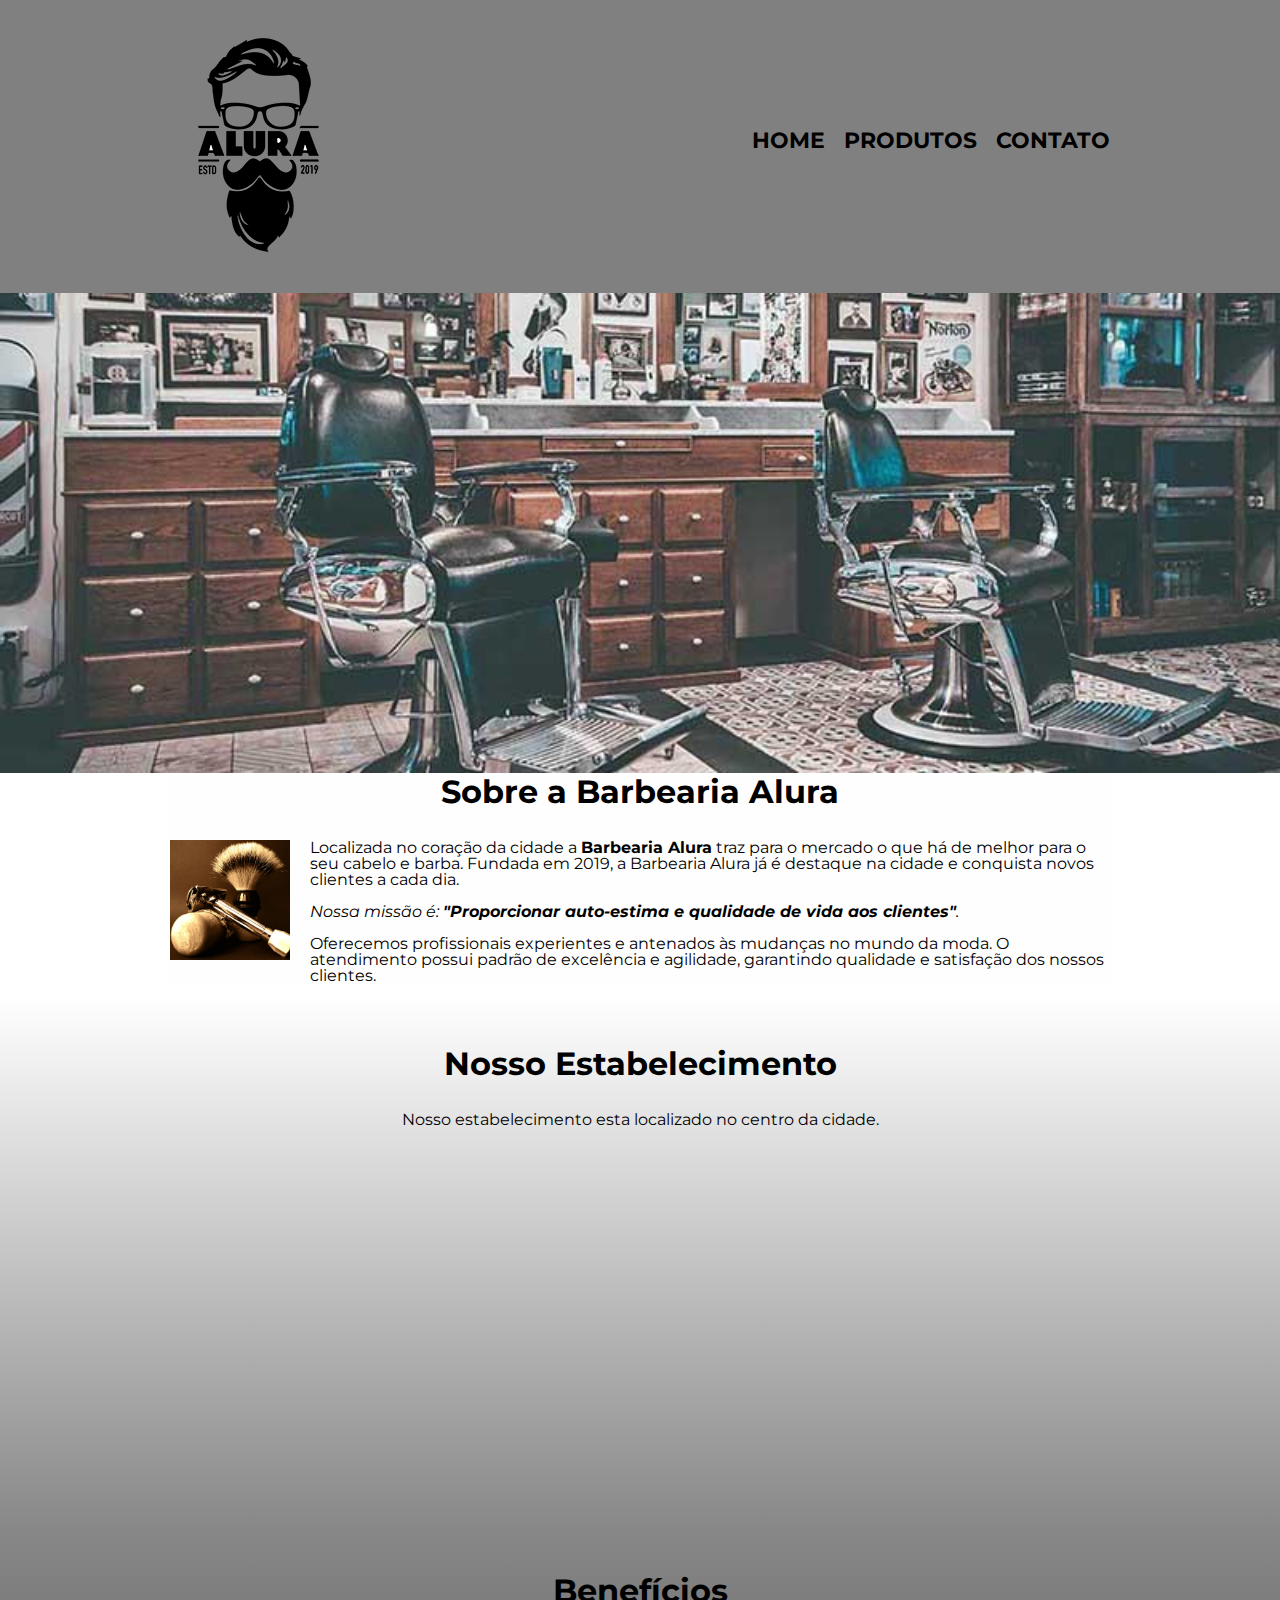
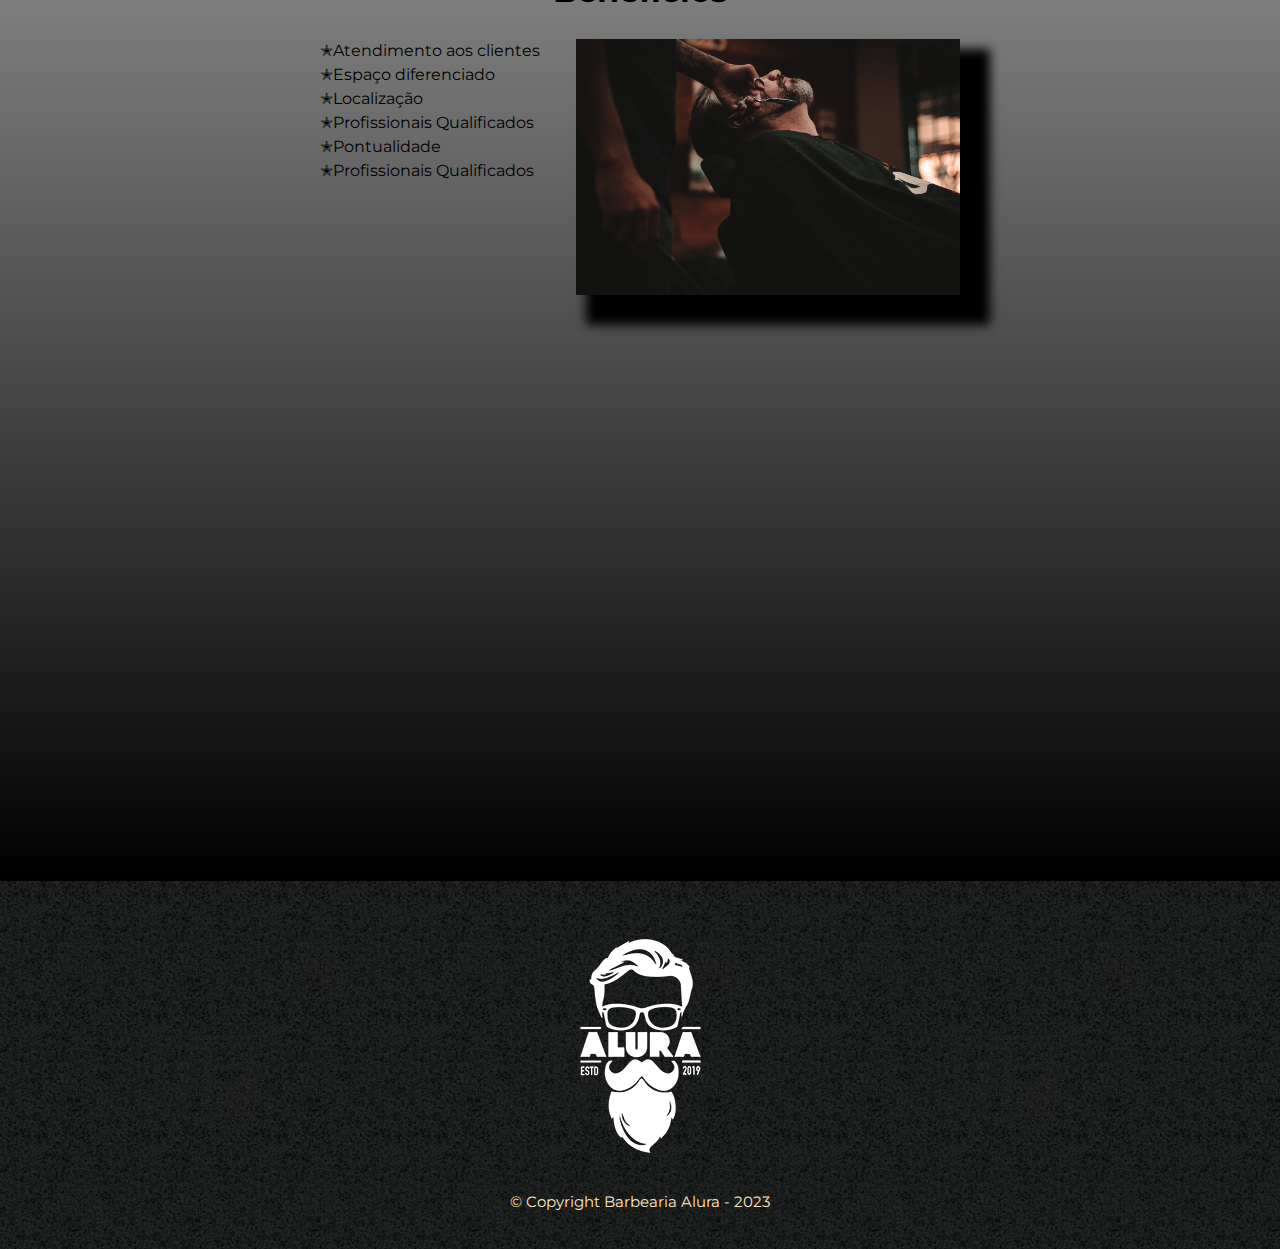
<file: index.html>
<!DOCTYPE html>
<html lang="pt-br">
    <head>
        <meta charset="UTF-8">
        <meta name="viewport" content="width=device-width">
        <title>Barbearia Alura</title>
        <link rel="stylesheet" href="./css/reset.css">
        <link rel="stylesheet" href="./css/style.css">
        <link rel="stylesheet" href="./css/responsivo.css">

        <!-- Aqui é feita a importação de fontes do google (isso ja vem pronto) https://cssgradient.io/ -->

        <link rel="preconnect" href="https://fonts.googleapis.com">
        <link rel="preconnect" href="https://fonts.gstatic.com" crossorigin>
        <link href="https://fonts.googleapis.com/css2?family=Montserrat:wght@300&family=Poppins:wght@100;300;500&display=swap" rel="stylesheet"> 
    </head>

    <body>
        <header>
            <div class="bloco_central">
                <h1><img src="./imagens/logo.png" alt="Logo da barbearia Alura"></h1>

                <nav>
                    <ul>
                        <li><a href="index.html"> Home</a></li>
                        <li><a href="produtos.html"> Produtos</a></li>
                        <li><a href="contato.html">Contato</a></li>
                    </ul>
                </nav>
            </div>
        </header>

<!-- Quando falamos de estilo usamos classe e quando falamos de comportamento usamos o id -->
        <img class="banner" src="./imagens/banner.jpg">

        <main>

            <section class="principal">
                <h2 class="titulo-principal">Sobre a Barbearia Alura</h2>

                <img src="./imagens/utensilios.jpg" alt="Utensilios de um Barbeiro" class="utensilios"> 

                <p>Localizada no coração da cidade a <strong>Barbearia Alura</strong> traz para o mercado o que há de melhor para o seu cabelo e barba. 
                 Fundada em 2019, a Barbearia Alura já é destaque na cidade e conquista novos clientes a cada dia.</p>

                 <p id="missao"><em>Nossa missão é: <strong>"Proporcionar auto-estima e qualidade de vida aos clientes"</strong>.</em></p>

                <p>Oferecemos profissionais experientes e antenados às mudanças no mundo da moda. 
                O atendimento possui padrão de excelência e agilidade, garantindo qualidade e satisfação dos nossos clientes.</p>
            </section>

            <section class="mapa">

                <h3 class="titulo-principal">
                    Nosso Estabelecimento
                </h3>
                <p> Nosso estabelecimento esta localizado no centro da cidade.</p>

                <!-- Aqui é feita a importação do mapa direto do google  https://www.google.com/maps-->

                <div class="mapa-conteudo">
                        <iframe src="https://www.google.com/maps/embed?pb=!1m18!1m12!1m3!1d29255.81700681693!2d-46.725264984374974!3d-23.569265000000005!2m3!1f0!2f0!3f0!3m2!1i1024!2i768!4f13.1!3m3!1m2!1s0x94ce5786b7831717%3A0x13dc48ab54d37aba!2sAda%20Tech!5e0!3m2!1spt-BR!2sbr!4v1674695556449!5m2!1spt-BR!2sbr" width="100%" height="300" style="border:0;" allowfullscreen="" loading="lazy" referrerpolicy="no-referrer-when-downgrade"></iframe>

                </div>

            </section>
            
            <section class="beneficios">
                <h3 class="titulo-principal">Benefícios</h3>

                <div class="conteudo-beneficios">

                     <ul class="lista-beneficios">

                            <li class="itens">Atendimento aos clientes</li>
                            <li class="itens">Espaço diferenciado</li>
                            <li class="itens">Localização</li>
                            <li class="itens">Profissionais Qualificados</li>
                            <li class="itens">Pontualidade</li>
                            <li class="itens">Profissionais Qualificados</li>

                    </ul><img class = "imagem_beneficios" src="./imagens/beneficios.jpg">

                </div>
                

                <!-- Assim se faz a importação de um video no youtuve -> compartilhar -> simbolode usar no codigo -->

                <div class="video">
                    <iframe width="100%" height="315" src="https://www.youtube.com/embed/wcVVXUV0YUY" title="YouTube video player" frameborder="0" allow="accelerometer; autoplay; clipboard-write; encrypted-media; gyroscope; picture-in-picture; web-share" allowfullscreen></iframe>

                </div>
                
                <video src=""></video>
            </section>
        </main>




            <footer>
                <img src="./imagens/logo-branco.png">
                <p class="rodape">	
                    &copy; Copyright Barbearia Alura - 2023
                
                </p>
            </footer>
       
        
    </body>
</html>
</file>
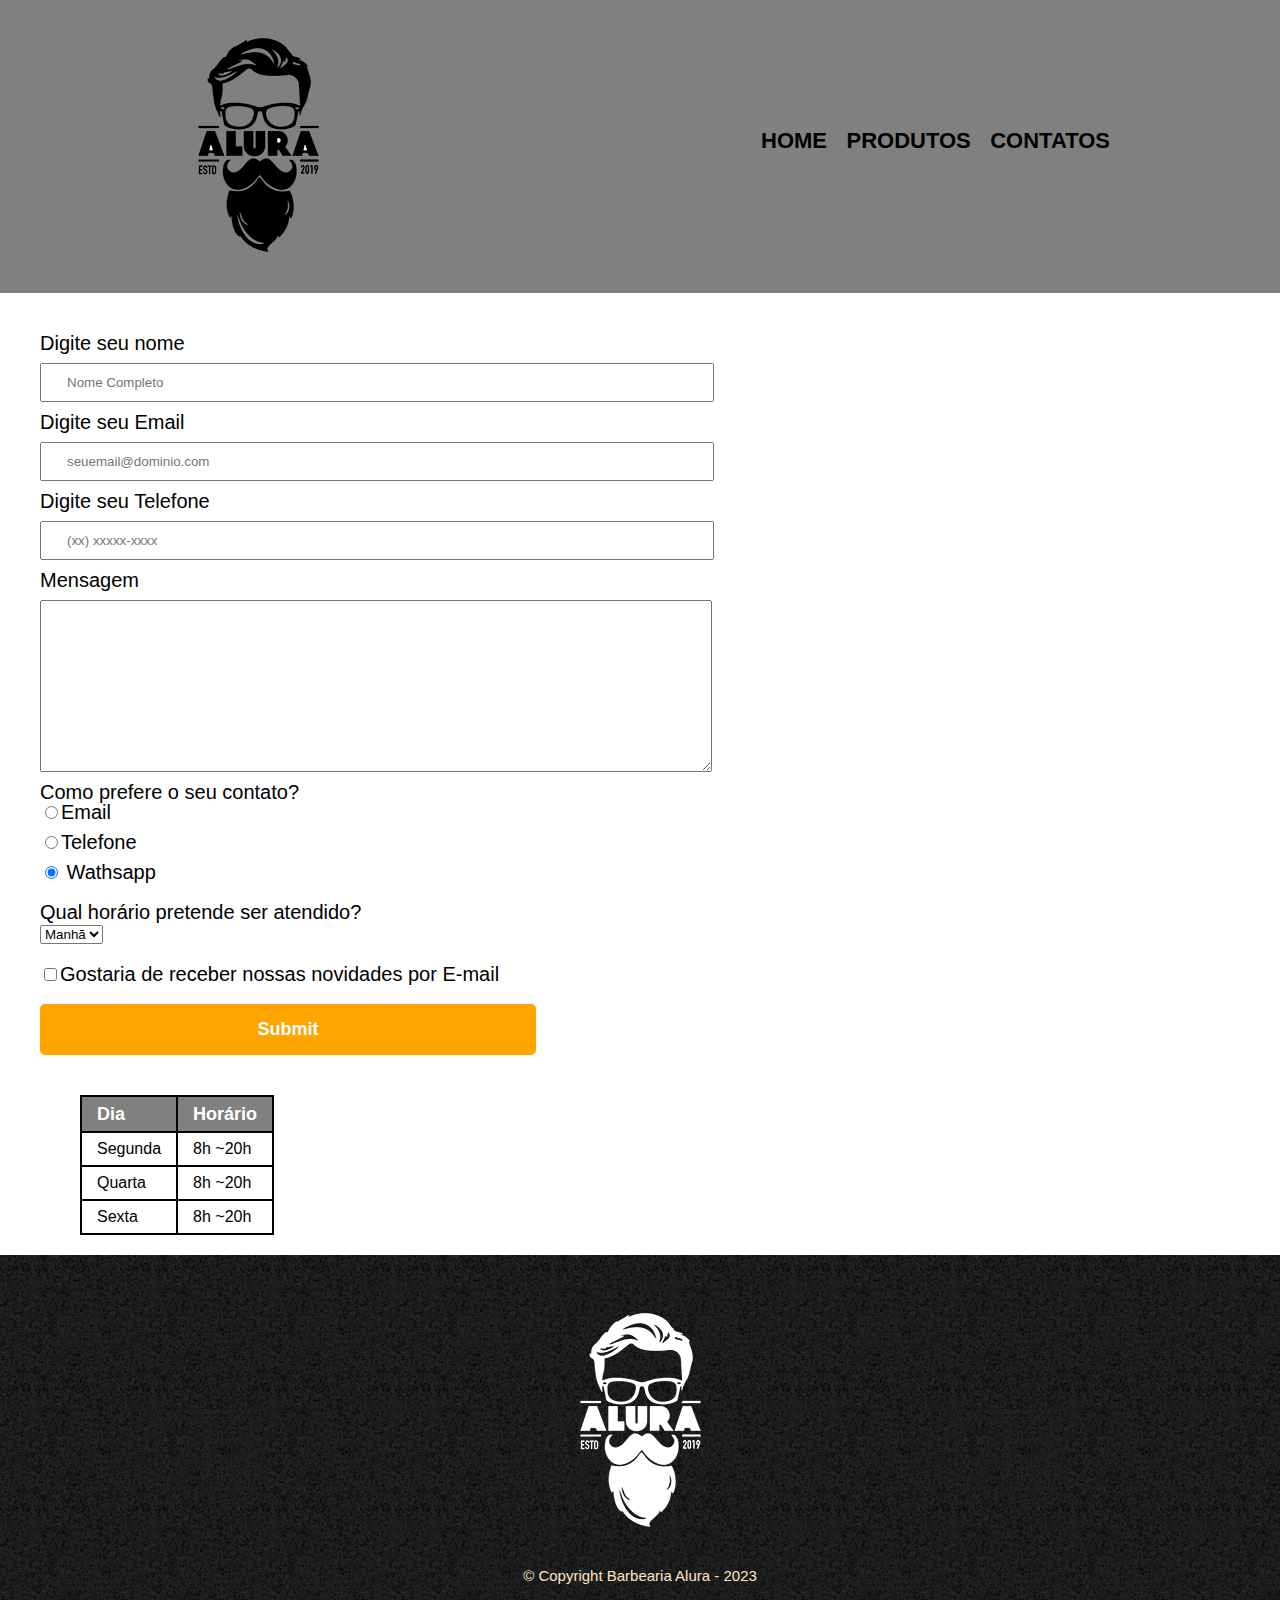
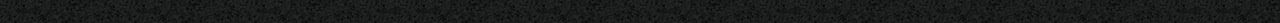
<file: contato.html>
<!DOCTYPE html>

<html>

    <head>
        <meta charset="UTF-8">
        <meta name="viewport" content="width=device-width" />
        <title>Contatos</title>

        <link rel="stylesheet" href="./css/reset.css">
        <link rel="stylesheet" href="./css/style.css">
        <link rel="stylesheet" href="./css/responsivo.css">
    </head>

    <body>

        <header>

            
            <div class="bloco_central">
                <h1><img src="./imagens/logo.png" alt="Logo da barbearia Alura"></h1>

                <nav>
                    <ul>
                        <li><a href="index.html">Home</a></li>
                        <li><a href="produtos.html">Produtos</a></li>
                        <li><a href="contato.html">Contatos</a></li>
                    </ul>
                </nav>

            </div>


        </header>


        <main class="centralizar">
            <form >
                <label for="nome_sobrenome">Digite seu nome</label>
                <input type="text" id="nome_sobrenome" class="input-padrao" required placeholder="Nome Completo">

                <label for="email">Digite seu Email</label>
                <input type="email" id="email" class="input-padrao" required placeholder="seuemail@dominio.com"> 

                <label for="telefone">Digite seu Telefone </label>
                <input type="tel" id="telefone" class="input-padrao" required placeholder="(xx) xxxxx-xxxx">

                <label for="livre">Mensagem</label>
                <textarea id ="Mensagem" cols="70" rows="10" class="input-padrao"></textarea required>

                 <fieldset>

                    <legend class="pergunta">Como prefere o seu contato?</legend>

                    <label><input type="radio" name="contato">Email</label>
    
                    <label><input type="radio" name="contato">Telefone</label>

                    <label><input type="radio" name="contato" checked> Wathsapp</label>
                    

                 </fieldset>

                    <fieldset>
                        <legend>Qual horário pretende ser atendido?</legend>

                        <select>

                                <option>Manhã</option>
                                <option>Atarde</option>
                                <option>Anoite</option>
                        </select>
                    </fieldset>


                <label class="checkbox"><input type="checkbox">Gostaria de receber nossas novidades por E-mail</label>

                <input type="submit" name="Enviar" class="enviar">

            </form>

            <table>  

                <thead>

                    <tr>
                        <td>Dia</td>
                        <td>Horário</td> 
    
                    </tr>
                    
                </thead>

                <tbody>

                    <tr>
                        <td>Segunda</td>
                        <td>8h ~20h</td> 
    
                     </tr>
    
                    <tr>
                        <td>Quarta</td>
                        <td>8h ~20h</td> 
    
                    </tr>
    
                    <tr>
                        <td>Sexta</td>
                        <td>8h ~20h</td> 
    
                     </tr>
                </tbody>
                
             

            </table>

        </main>

        <footer>
            <img src="./imagens/logo-branco.png" alt="Logo da Barbearia Alura">
            <p 
                class="rodape">&copy; Copyright Barbearia Alura - 2023

            </p>
        </footer>
        
    </body>
</html>
</file>
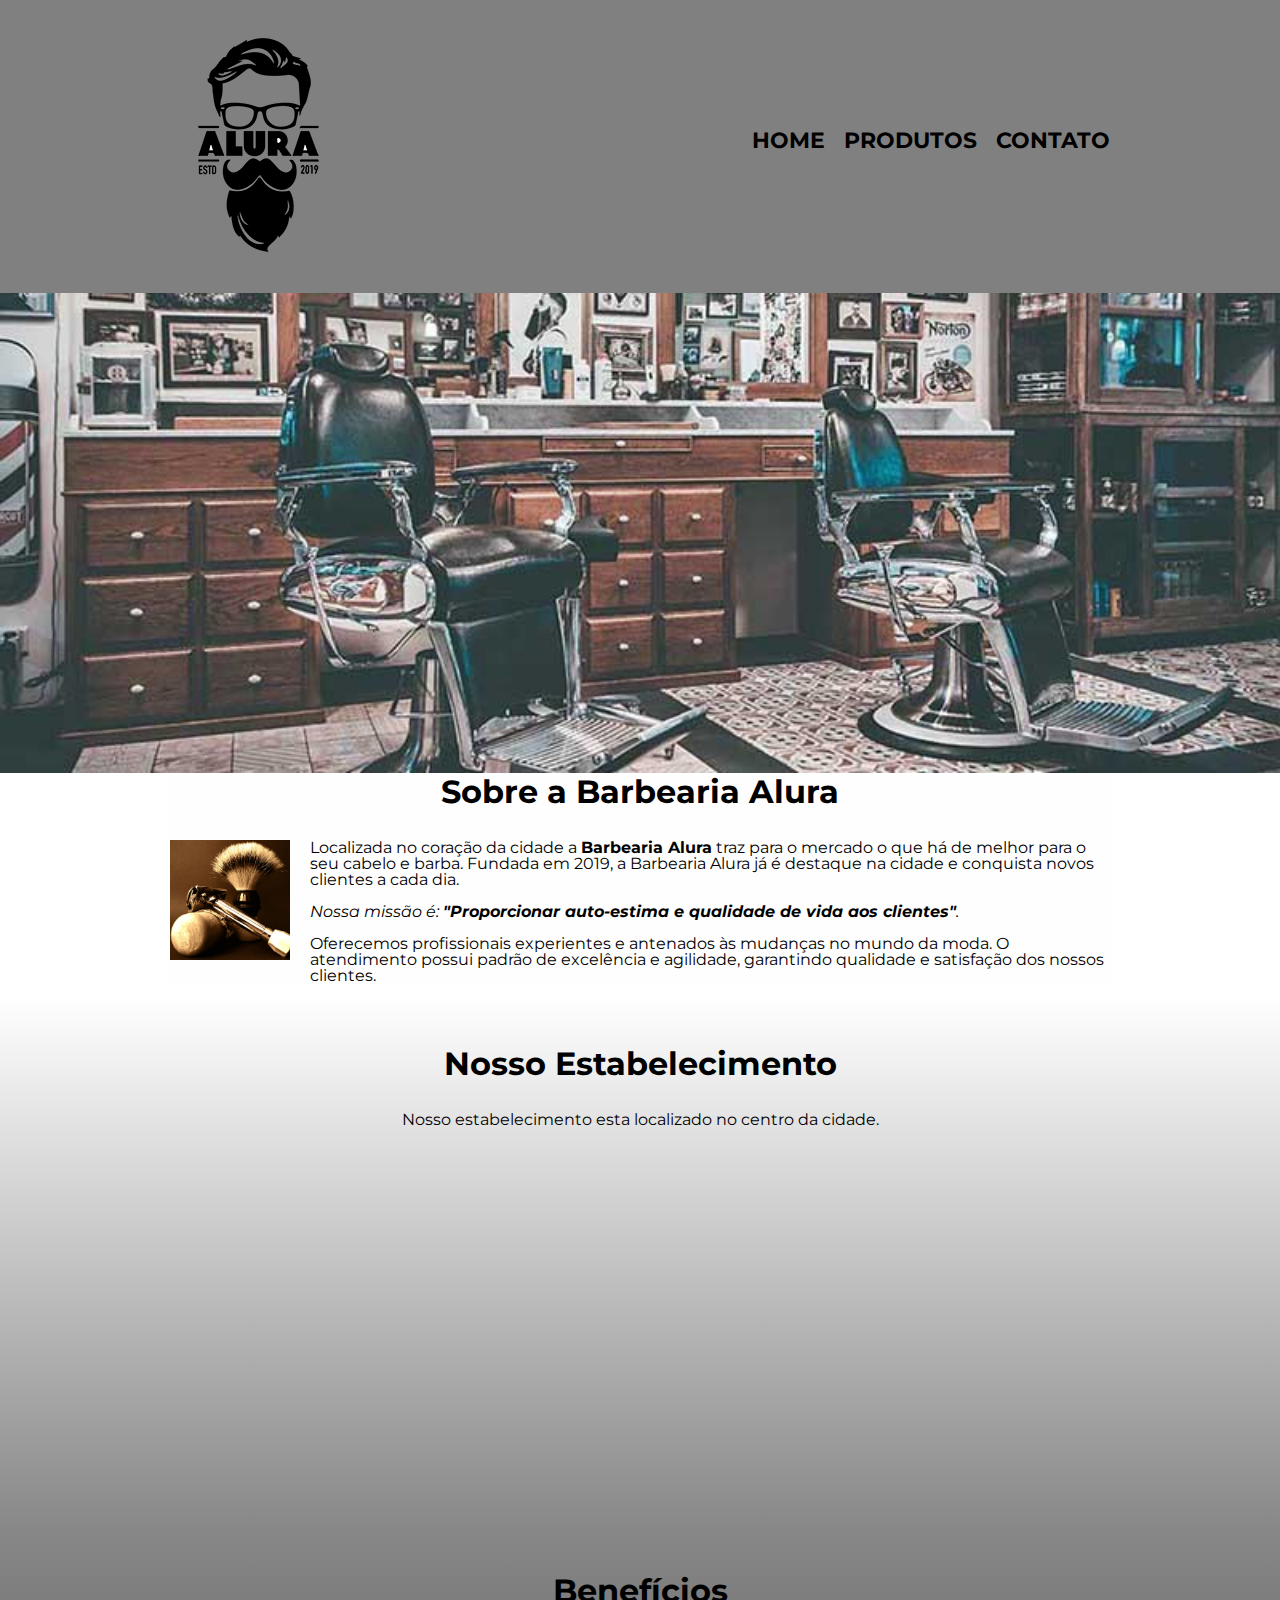
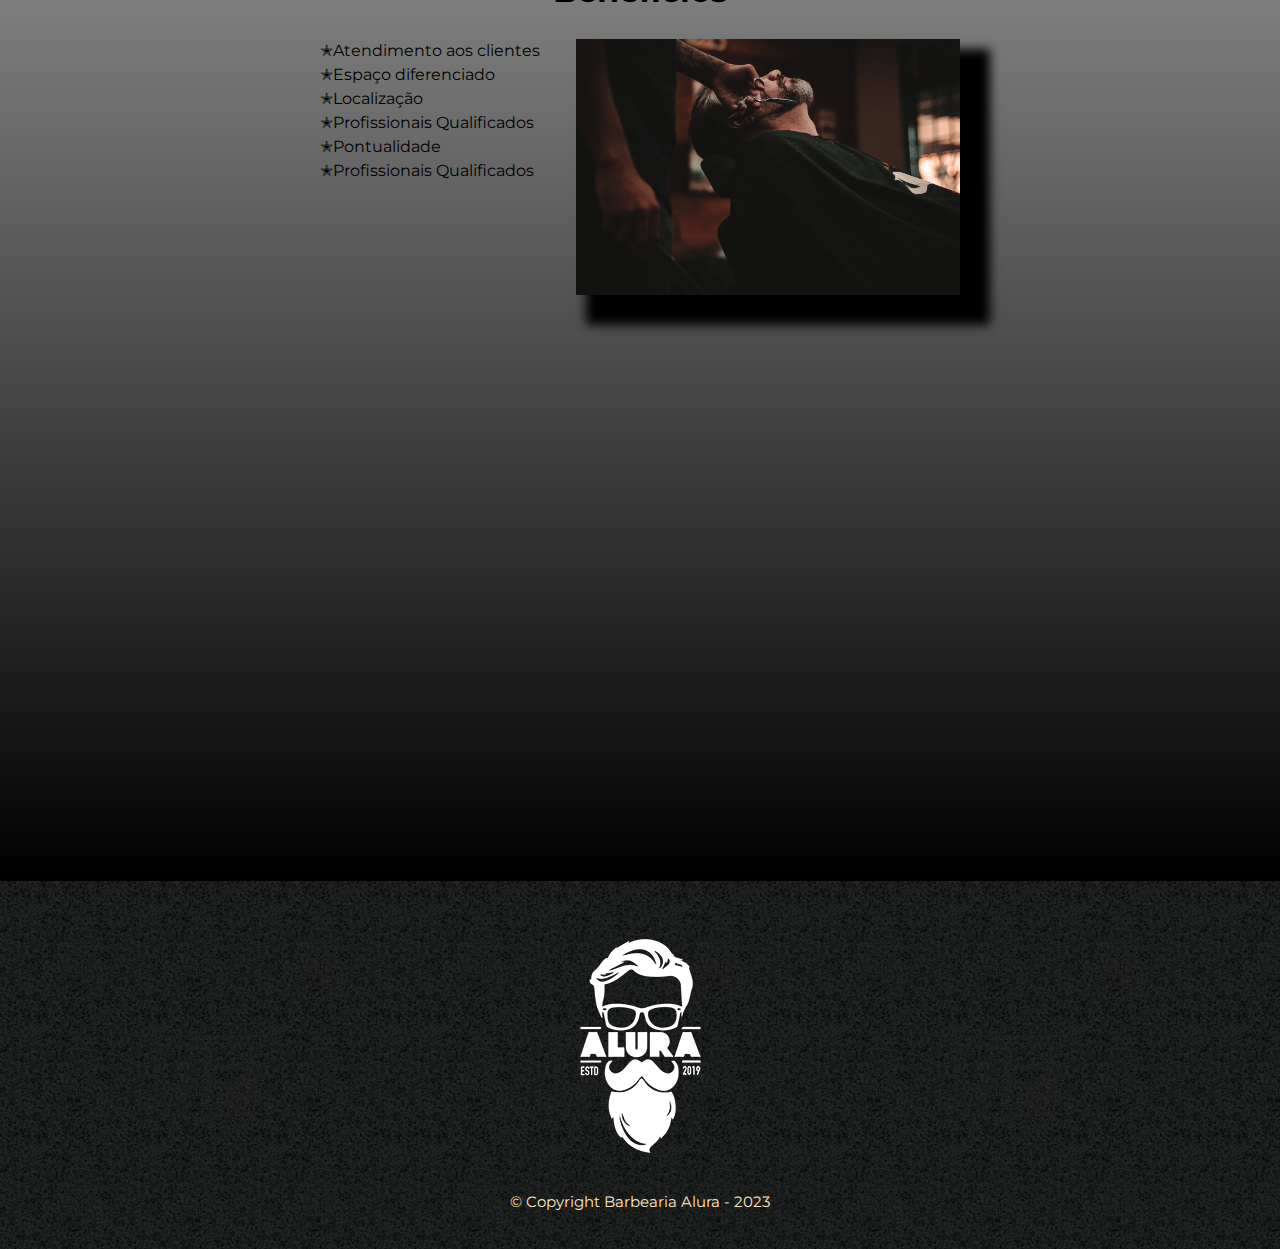
<file: home.html>
<!DOCTYPE html>
<html lang="pt-br">
    <head>
        <meta charset="UTF-8">
        <meta name="viewport" content="width=device-width">
        <title>Barbearia Alura</title>
        <link rel="stylesheet" href="./css/reset.css">
        <link rel="stylesheet" href="./css/style.css">
        <link rel="stylesheet" href="./css/responsivo.css">

        <!-- Aqui é feita a importação de fontes do google (isso ja vem pronto) https://cssgradient.io/ -->

        <link rel="preconnect" href="https://fonts.googleapis.com">
        <link rel="preconnect" href="https://fonts.gstatic.com" crossorigin>
        <link href="https://fonts.googleapis.com/css2?family=Montserrat:wght@300&family=Poppins:wght@100;300;500&display=swap" rel="stylesheet"> 
    </head>

    <body>
        <header>
            <div class="bloco_central">
                <h1><img src="./imagens/logo.png" alt="Logo da barbearia Alura"></h1>

                <nav>
                    <ul>
                        <li><a href="home.html"> Home</a></li>
                        <li><a href="produtos.html"> Produtos</a></li>
                        <li><a href="contato.html">Contato</a></li>
                    </ul>
                </nav>
            </div>
        </header>

<!-- Quando falamos de estilo usamos classe e quando falamos de comportamento usamos o id -->
        <img class="banner" src="./imagens/banner.jpg">

        <main>

            <section class="principal">
                <h2 class="titulo-principal">Sobre a Barbearia Alura</h2>

                <img src="./imagens/utensilios.jpg" alt="Utensilios de um Barbeiro" class="utensilios"> 

                <p>Localizada no coração da cidade a <strong>Barbearia Alura</strong> traz para o mercado o que há de melhor para o seu cabelo e barba. 
                 Fundada em 2019, a Barbearia Alura já é destaque na cidade e conquista novos clientes a cada dia.</p>

                 <p id="missao"><em>Nossa missão é: <strong>"Proporcionar auto-estima e qualidade de vida aos clientes"</strong>.</em></p>

                <p>Oferecemos profissionais experientes e antenados às mudanças no mundo da moda. 
                O atendimento possui padrão de excelência e agilidade, garantindo qualidade e satisfação dos nossos clientes.</p>
            </section>

            <section class="mapa">

                <h3 class="titulo-principal">
                    Nosso Estabelecimento
                </h3>
                <p> Nosso estabelecimento esta localizado no centro da cidade.</p>

                <!-- Aqui é feita a importação do mapa direto do google  https://www.google.com/maps-->

                <div class="mapa-conteudo">
                        <iframe src="https://www.google.com/maps/embed?pb=!1m18!1m12!1m3!1d29255.81700681693!2d-46.725264984374974!3d-23.569265000000005!2m3!1f0!2f0!3f0!3m2!1i1024!2i768!4f13.1!3m3!1m2!1s0x94ce5786b7831717%3A0x13dc48ab54d37aba!2sAda%20Tech!5e0!3m2!1spt-BR!2sbr!4v1674695556449!5m2!1spt-BR!2sbr" width="100%" height="300" style="border:0;" allowfullscreen="" loading="lazy" referrerpolicy="no-referrer-when-downgrade"></iframe>

                </div>

            </section>
            
            <section class="beneficios">
                <h3 class="titulo-principal">Benefícios</h3>

                <div class="conteudo-beneficios">

                     <ul class="lista-beneficios">

                            <li class="itens">Atendimento aos clientes</li>
                            <li class="itens">Espaço diferenciado</li>
                            <li class="itens">Localização</li>
                            <li class="itens">Profissionais Qualificados</li>
                            <li class="itens">Pontualidade</li>
                            <li class="itens">Profissionais Qualificados</li>

                    </ul><img class = "imagem_beneficios" src="./imagens/beneficios.jpg">

                </div>
                

                <!-- Assim se faz a importação de um video no youtuve -> compartilhar -> simbolode usar no codigo -->

                <div class="video">
                    <iframe width="100%" height="315" src="https://www.youtube.com/embed/wcVVXUV0YUY" title="YouTube video player" frameborder="0" allow="accelerometer; autoplay; clipboard-write; encrypted-media; gyroscope; picture-in-picture; web-share" allowfullscreen></iframe>

                </div>
                
                <video src=""></video>
            </section>
        </main>




            <footer>
                <img src="./imagens/logo-branco.png">
                <p class="rodape">	
                    &copy; Copyright Barbearia Alura - 2023
                
                </p>
            </footer>
       
        
    </body>
</html>
</file>
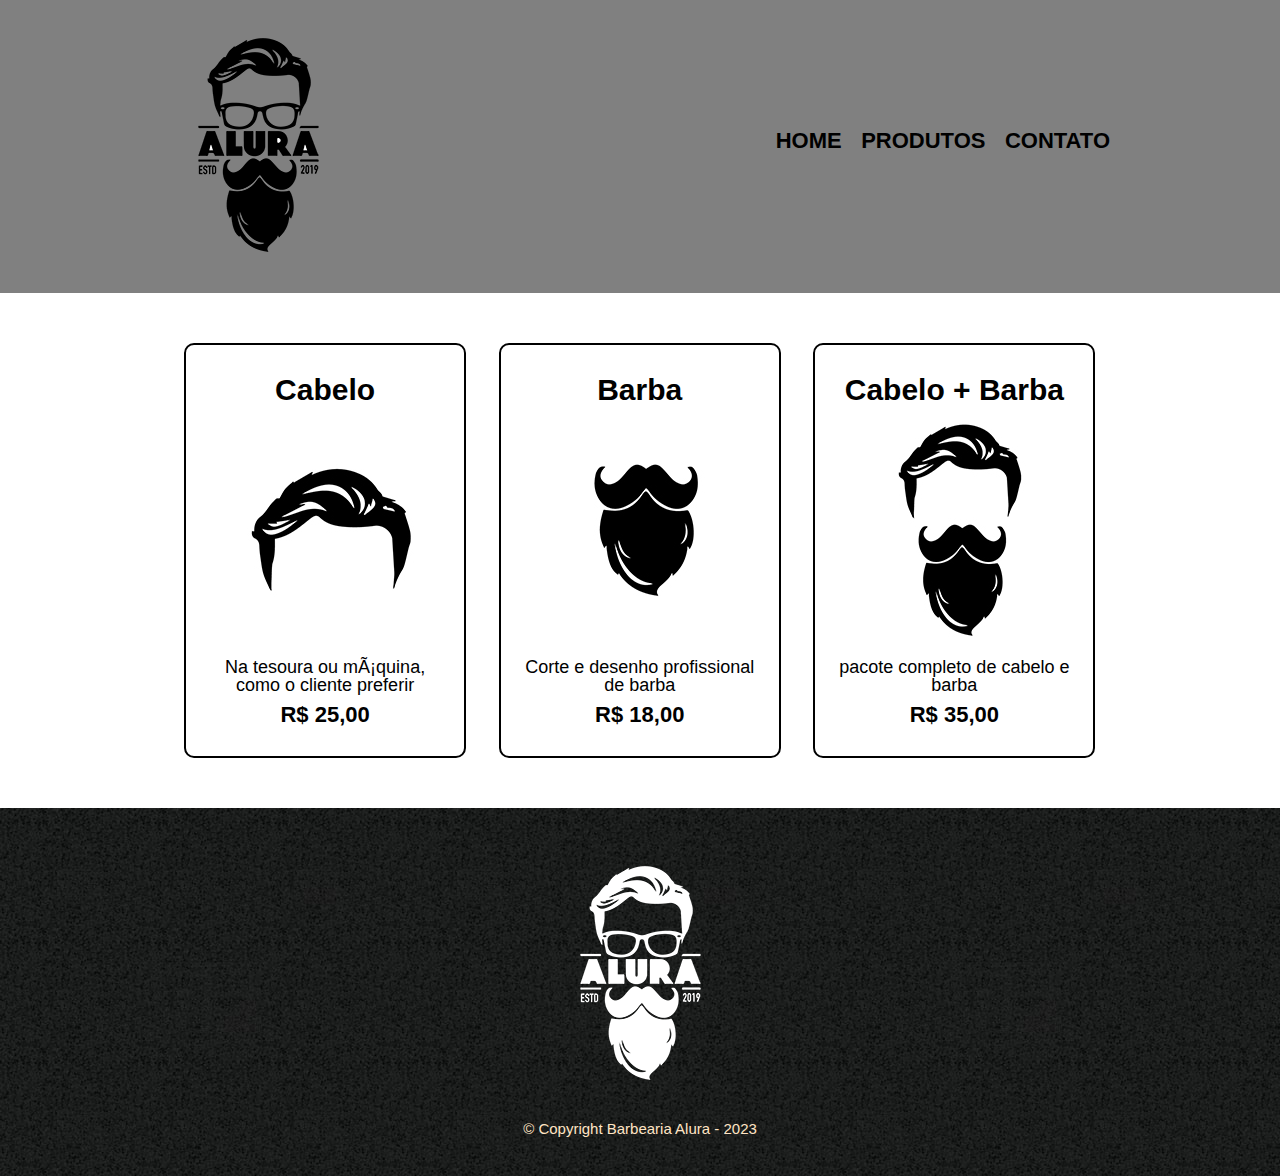
<file: produtos.html>
<!DOCTYPE html>
<html>
    <head>
        <meta charset="UTF-8">
        <meta name="viewport" content="width=device-width" />
        <title>Produtos - Barbearia Alura</title>

        <link rel="stylesheet" href="./css/reset.css">
        <link rel="stylesheet" href="./css/style.css">
        <link rel="stylesheet" href="./css/responsivo.css">
    </head>
    <body>
        <header>
            <div class="bloco_central">
                <h1><img src="./imagens/logo.png"></h1>

                <nav>
                    <ul>
                        <li><a href="index.html"> Home</a></li>
                        <li><a href="produtos.html"> Produtos</a></li>
                        <li><a href="contato.html">Contato</a></li>
                    </ul>
                </nav>
            </div>
        </header>

        <main>
            
            <ul class="produtos">
                <li>   
                    <h2>Cabelo</h2>
                        <img src="./imagens/cabelo.jpg">       
                        <p class="descricao">Na tesoura ou mÃ¡quina, como o cliente preferir</p>
                        <p class="preco">R$ 25,00</p>
                </li>

                <li>
                    <h2>Barba</h2>
                        <img src="./imagens/barba.jpg">
                        <p class="descricao">Corte e desenho profissional de barba</p>
                        <p class="preco">R$ 18,00</p>
                </li>

                <li>
                    <h2>Cabelo + Barba</h2>
                        <img src="./imagens/cabelo+barba.jpg">
                        <p class="descricao">pacote completo de cabelo e barba</p>
                        <p class="preco">R$ 35,00</p>
                </li>

            </ul>
        </main>

        <footer>
            <img src="./imagens/logo-branco.png">
            <p class="rodape">	
                &copy; Copyright Barbearia Alura - 2023
            
            </p>
        </footer>
    </body>
</html>
</file>
<file: css/style.css>
/* Fonte para todo o programa (conteudo) */
body{

    font-family: 'Montserrat', sans-serif;

}


/* cabeçalho de todas as páginas */

header{
background-color: grey;
padding: 20px 0;
}

.bloco_central{   
    position: relative;
    width: 940px;
    margin: 0 auto;

   
}

nav{
    position: absolute;
    top: 110px;
    right: 0;
}

nav li{
    display: inline;
    margin: 0 0 0 15px;

}

nav a{

    text-transform: uppercase;
    color: black;
    font-weight: bold;
    font-size: 22px;
    text-decoration: none;
}



nav a:hover{
    color: darkgoldenrod;
    text-decoration: underline;
}


/* Página Home */

.banner{
    width: 100%;
}

.titulo-principal{
    text-align: center;
    font-size: 2em;
    color: black;
    font-weight: bold;
    margin: 0 0 1em 0;
    clear: left;         /*  para limpar o float usado na imagem utensilios */
    /* text-shadow: 2px 2px blue;   Sombrear */
    

}


/* .titulo-principal:before{ */
/*  */
    /* content: "[ "; */
/* } */
/*  */
/* .titulo-principal::after{ */
/*  */
    /* content: " ]"; */
/* }  */
/*  */
/*  */
 


.principal{
    padding: 3m 0;
    background: #FEFEFE;
    width: 940px;
    margin: 0 auto;
}

.principal p{
    margin: 0 0 1em 0;
}

.principal strong {
    font-weight: bold;
}

.principal em{
    font-style: italic;
}

/* main > p{
    background: color;                        //  Faço oque quiser com os filhos diretos da main
}
img + p{
    background: red;                          // Faço oque quiser com o primeiro irmao da img (p)
}
img ~ p{
    background: yellow;                      // Faço oque quiser com todos os irmãos da img
} */
/* 
.principal p:not(#missao){                  Faço oque quiser com todos os p que nao sao a missao
    background: orangered;
} */



.utensilios{
    width: 120px;
    float: left;         /* Para imagens flutuar e os testes irem na frente */
    margin: 0 20px 20px 0;

}

/* Faz um gradiente no background da imagem (automático) */
.mapa{
    padding: 3em 0;
    background: linear-gradient(#FEFEFE,#888888);

    /* background: radial-gradient(white 75% ,grey 15% ,black 10%); */
    /* background: linear-gradient(45deg ,white 75% ,grey 15% ,black 10%); */
   
}

.mapa p{
    margin: 0 0 3em 0;
    text-align: center;
  
}

.mapa-conteudo{
    width: 940px;
    margin: 0 auto;
}
.beneficios{
    padding: 3em 0;
    background: linear-gradient(#888888, black);
    /* box-shadow: inset 0 0 30px red;  Sombra Interna*/
}
.conteudo-beneficios{
    width: 640px;
    margin: 0 auto;

}

.lista-beneficios{
    width: 40%;
    display: inline-block;
    vertical-align: top;
}

.itens{
    line-height: 1.5;
}

.itens:before{
    content: "✭";

}
/* Para pegar apenas o 1 item dentro da lista 
.itens:first-child{   first, last, nth-child(numero que voce quer ou 2n (pares) 1n (impar) etc... 
    font-weight: bold;
}*/
.imagem_beneficios{
    width: 60%;
    opacity: 1;
    transition: 400ms;
    box-shadow: 20px 20px 10px 10px black /*, -10px -10px yellow    Serve para colocr uma sombra onde desejar. */
}

.imagem_beneficios:hover{
    opacity: 0.3;
}




.video{

    width: 560px;
    margin: 2em auto;
}













/* Página de Produtos e Contatos e também algumas coisas da Home */

.centralizar{

    margin: 0 0 0 40px;
}




/* Contatos */
form{
    margin: 40px 0;
    
    
}

form label, form p, fieldset{
    display: block;
    font-size: 20px;
    margin: 0 0 10px 0;
}
.input-padrao{
    display: block;
    margin: 0 0 10px 0;   
    padding: 10px 25px; 
    width: 50%;
}

.checkbox{
    margin:20px 0;
}

.enviar{
    width: 40%;
    padding: 15px 0;
    background-color: orange;
    color: white;
    font-weight: bold;
    font-size: 18px;
    border: none;
    border-radius: 5px;
    transition: 1s all;
    cursor: pointer;
    
}

.enviar:hover{
    background-color: rgb(165, 49, 11);
    transform: scale(1.2);

}

table{
    margin: 20px 40px;
}

thead{
    background-color: gray;
    color: white;
    font-size: 18px;
    font-weight: bold;
}

td,th{
    border: solid 2px black;
    padding: 8px 15px;
}


/* Produtos */

.produtos{
    width: 940px;
    margin: 0 auto;
    padding: 50px 0;
    
}

.produtos li{
    display: inline-block;
    text-align: center;
    width: 30%;
    vertical-align: top;
    margin: 0 1.5%;
    padding: 30px 20px;
    box-sizing: border-box;
    border: 2px solid black;
    border-radius: 10px;
    
}

.produtos li:hover{
    border-color: darkgoldenrod;
    

}

.produtos li:active{

    border-color: aqua;
}

.produtos li:hover h2{
    font-size: 40px;
}



li h2{
    color: black;
    font-weight: bold;
    font-size: 30px;
    text-decoration: none;
}

.descricao{
    font-size: 18px;
    
}
.preco{
    text-transform: uppercase;
    color: black;
    font-weight: bold;
    font-size: 22px;
    text-decoration: none;
    margin-top: 10px;
}


























/* Rodapé de todas as páginas */



footer{
    text-align: center;
    background: url(../imagens/bg.jpg);
    padding: 40px 0;
}

.rodape{
    color: bisque;
    font-size: 15px;
    margin-top: 20px;

}
</file>
<file: css/responsivo.css>
@media (max-width: 480px) {

    .bloco_central, .principal, .mapa-conteudo, .conteudo-beneficios, .video{
        width: auto;
    }   
    
    h1{
        text-align: center;
    }

    .titulo-principal{
        font-size: 25px;
        font-weight: bold;
    }

    nav{
        position: static;
    }

    .lista-beneficios, .imagem_beneficios{
        width: 100%;
    }


/* Página Produtos */

.produtos {
    display: inline;
    
}
    
.produtos li{
    width: 100%;
    margin: 10px auto;
}
    



    
 
 

   
   

}
</file>
